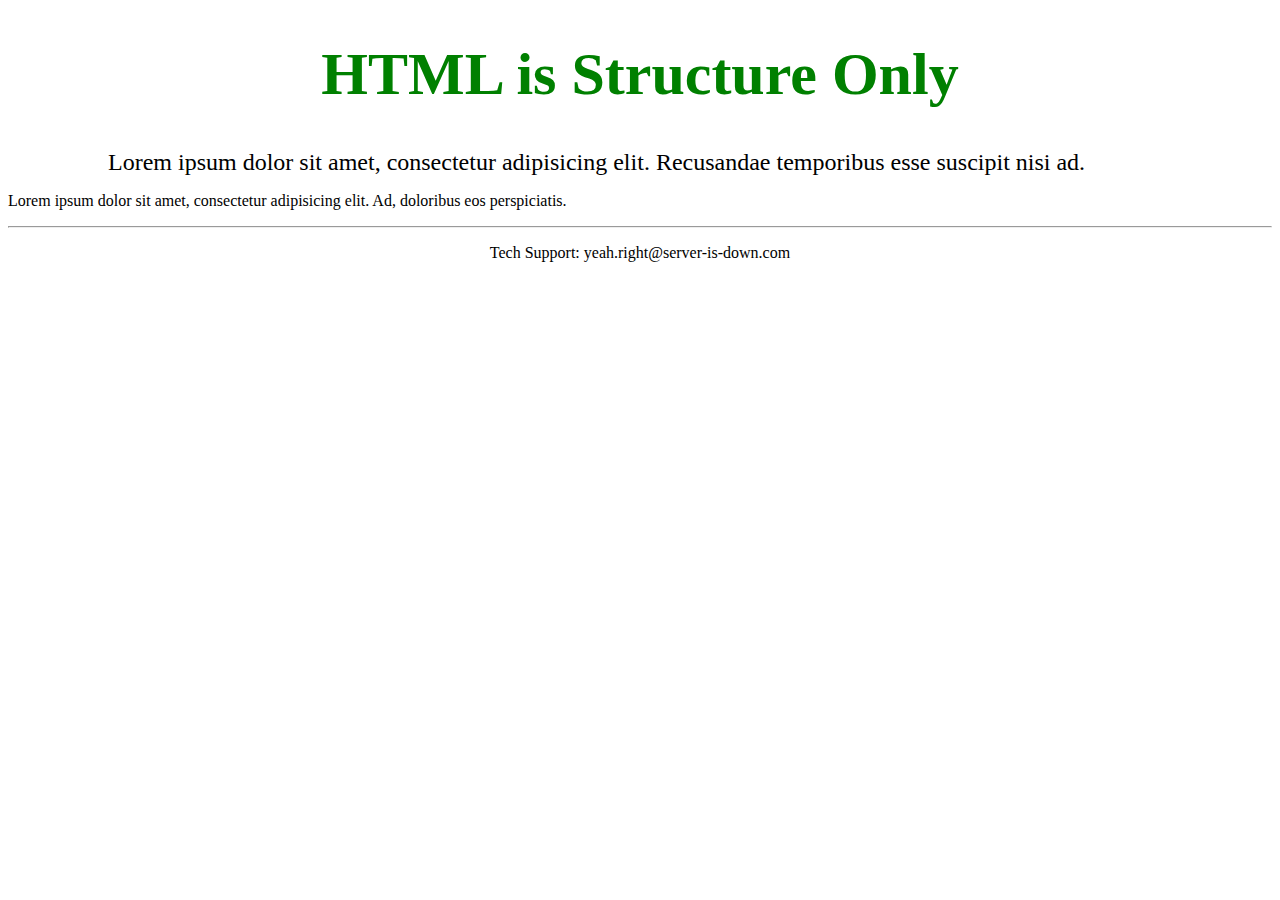
<file: site/module2-solution/index.html>
<!doctype html>
<html>
  <head>
    <title>HTML is Structure Only (After)</title>
  </head>
  <body>
    <h1 style="color: green; font-size: 60px; text-align: center;">HTML is Structure Only</h1>
    <p style="margin: 0 100px 0 100px; font-size: 1.5em;">Lorem ipsum dolor sit amet, consectetur adipisicing elit. Recusandae temporibus esse suscipit nisi ad.</p>
    <p>Lorem ipsum dolor sit amet, consectetur adipisicing elit. Ad, doloribus eos perspiciatis.</p>
    <footer>
      <hr>
      <p style="text-align: center;" 
         onclick="alert('EMAILING US IS USELESS');">
         Tech Support: yeah.right@server-is-down.com
      </p>
    </footer>
  </body>
</html>
</file>
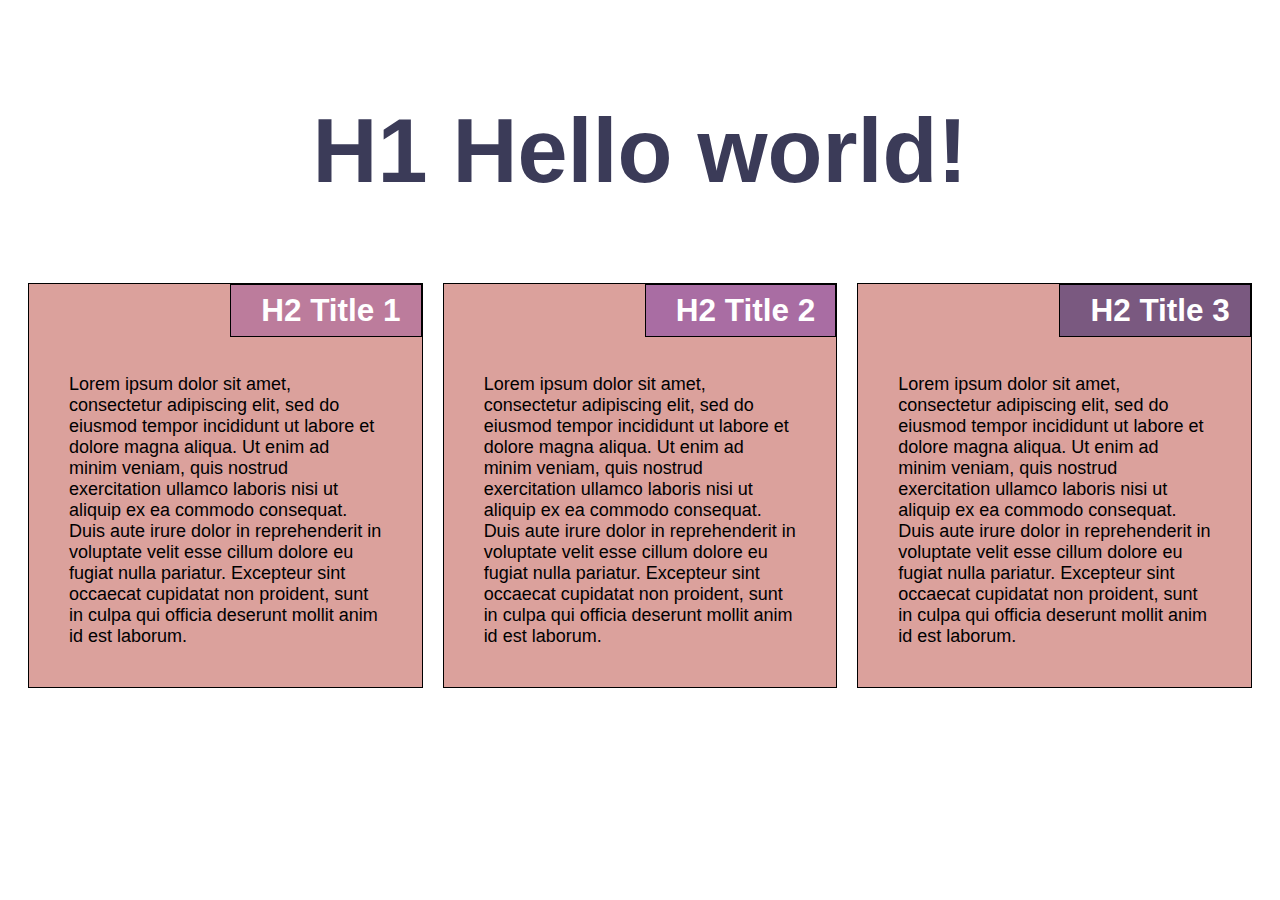
<file: site/solution2.html>
<!doctype html>
<html lang="en">
  <head>
    <meta charset="utf-8">
    <meta name="viewport" content="width=device-width, initial-scale=1">
    <title>Module 2 solution</title>
    <link rel="stylesheet" href="module2-css/styles.css">
    <style>
      .listing {
        background: #DBA19C;
        padding: 20px;
        margin: 20px 10px 0px 10px;
        position: relative;
        border: 1px solid black ;

      }

      .title {
        background: white;
        position: absolute;
        top: 0px;
        right: 0px;
        padding: 7px 20px 7px 30px;
        border: 1px solid black;
      }

      .discription{
        padding: 70px 20px 20px 20px;
      }

      .container{
        margin:10px
      }
      
    </style>

  </head>

  <body>
  <div class="container">
  <!-- Page heading -->
  <h1>H1 Hello world!</h1>

  <div class="row">
    <div class="col-lg-4 col-md-6">
      <div class="listing">
        <h2 class="title", style="background:#BC7C9C">H2 Title 1</h2>
        <p class="discription">Lorem ipsum dolor sit amet, consectetur adipiscing elit, sed do eiusmod tempor incididunt ut labore et dolore magna aliqua. Ut enim ad minim veniam, quis nostrud exercitation ullamco laboris nisi ut aliquip ex ea commodo consequat. Duis aute irure dolor in reprehenderit in voluptate velit esse cillum dolore eu fugiat nulla pariatur. Excepteur sint occaecat cupidatat non proident, sunt in culpa qui officia deserunt mollit anim id est laborum.</p>
      </div>
    </div>

    <div class="col-lg-4 col-md-6">
      <div class="listing">
        <h2 class="title", style="background:#A96DA3">H2 Title 2</h2>
        <p class="discription">Lorem ipsum dolor sit amet, consectetur adipiscing elit, sed do eiusmod tempor incididunt ut labore et dolore magna aliqua. Ut enim ad minim veniam, quis nostrud exercitation ullamco laboris nisi ut aliquip ex ea commodo consequat. Duis aute irure dolor in reprehenderit in voluptate velit esse cillum dolore eu fugiat nulla pariatur. Excepteur sint occaecat cupidatat non proident, sunt in culpa qui officia deserunt mollit anim id est laborum.</p>
      </div>
    </div>
    
    <div class="col-lg-4 col-md-12">
      <div class="listing">
        <h2 class="title", style="background:#7A5980">H2 Title 3</h2>
        <p class="discription">Lorem ipsum dolor sit amet, consectetur adipiscing elit, sed do eiusmod tempor incididunt ut labore et dolore magna aliqua. Ut enim ad minim veniam, quis nostrud exercitation ullamco laboris nisi ut aliquip ex ea commodo consequat. Duis aute irure dolor in reprehenderit in voluptate velit esse cillum dolore eu fugiat nulla pariatur. Excepteur sint occaecat cupidatat non proident, sunt in culpa qui officia deserunt mollit anim id est laborum.</p>
      </div>
    </div>
  </div>
  </body>
  
  <!-- desktop - equal spacing one row; use percentage, use float property -->

  <!-- Tablet 2 first row, 1 second row (take up the whole row by itself) -->

  <!-- Mobile stacks -->

  <!-- Each section has: title region that is always position top right.
        use relative and absolute posittioning and offsets -->

  <!-- Spacing use margns and paddings and border-box as your box-sizing -->

  <!-- borders and colours. section with background colour; each section title region with unique colour. BOrader on section and title region black 1px,  -->

</html>
</file>
<file: site/module2-css/styles.css>
/********** Base styles **********/
* {
  box-sizing: border-box;
  font-family: "Heebo", Arial, sans-serif;
  font-size: 18px;
}

h1 {
  font-size: 5em;
  margin-top: 100px;
  text-align: center;
  color: #3B3B58;

}

h2 {
  font-size: 1.75em;
  margin: 0px;
  color: white;

}
p {
  margin: 0px;
  color: black;
}



.row {
  width: 100%;
}

/********** Large devices only **********/
@media (min-width: 992px) {
  .col-lg-1, .col-lg-2, .col-lg-3, .col-lg-4, .col-lg-5, .col-lg-6, .col-lg-7, .col-lg-8, .col-lg-9, .col-lg-10, .col-lg-11, .col-lg-12 {
    float: left;
    /*border: 1px solid green;*/
  }
  .col-lg-1 {
    width: 8.33%;
  }
  .col-lg-2 {
    width: 16.66%;
  }
  .col-lg-3 {
    width: 25%;
  }
  .col-lg-4 {
    width: 33.33%;
  }
  .col-lg-5 {
    width: 41.66%;
  }
  .col-lg-6 {
    width: 50%;
  }
  .col-lg-7 {
    width: 58.33%;
  }
  .col-lg-8 {
    width: 66.66%;
  }
  .col-lg-9 {
    width: 74.99%;
  }
  .col-lg-10 {
    width: 83.33%;
  }
  .col-lg-11 {
    width: 91.66%;
  }
  .col-lg-12 {
    width: 100%;
  }
}

/********** Medium devices only **********/
@media (min-width: 768px) and (max-width: 991px) {
  .col-md-1, .col-md-2, .col-md-3, .col-md-4, .col-md-5, .col-md-6, .col-md-7, .col-md-8, .col-md-9, .col-md-10, .col-md-11, .col-md-12 {
    float: left;
    /*border: 1px solid green;*/
  }
  .col-md-1 {
    width: 8.33%;
  }
  .col-md-2 {
    width: 16.66%;
  }
  .col-md-3 {
    width: 25%;
  }
  .col-md-4 {
    width: 33.33%;
  }
  .col-md-5 {
    width: 41.66%;
  }
  .col-md-6 {
    width: 50%;
  }
  .col-md-7 {
    width: 58.33%;
  }
  .col-md-8 {
    width: 66.66%;
  }
  .col-md-9 {
    width: 74.99%;
  }
  .col-md-10 {
    width: 83.33%;
  }
  .col-md-11 {
    width: 91.66%;
  }
  .col-md-12 {
    width: 100%;
  }
}
</file>
